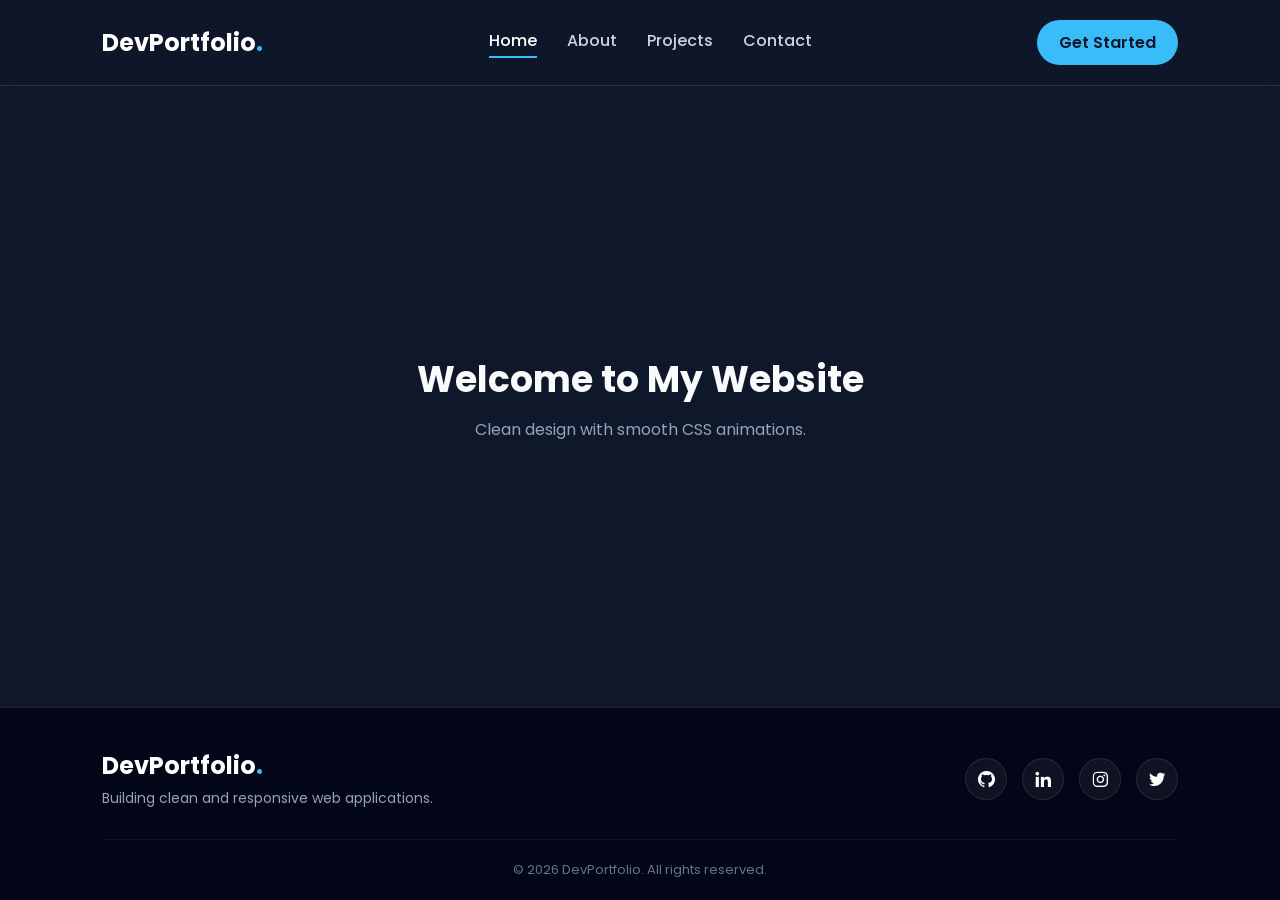
<file: header-footer/index.html>
<!DOCTYPE html>
<html lang="en">
<head>
    <meta charset="UTF-8">
    <meta name="viewport" content="width=device-width, initial-scale=1.0">

    <link rel="stylesheet" href="style.css">

    <!-- Boxicons (Íconos) -->
    <link href="https://unpkg.com/boxicons@2.1.4/css/boxicons.min.css" rel="stylesheet">
    
    <title>Header & Footer Demo</title>
</head>
<body>

    <!-- HEADER / NAVEGACIÓN -->
    <header class="header">
        <a href="#" class="logo">DevPortfolio<span>.</span></a>

        <nav class="navbar">
            <a href="#" class="active">Home</a>
            <a href="#">About</a>
            <a href="#">Projects</a>
            <a href="#">Contact</a>
        </nav>

        <a href="#" class="header-btn">Get Started</a>
    </header>

    <!-- CONTENIDO PRINCIPAL (Relleno de demostración) -->
    <main class="content">
        <h1>Welcome to My Website</h1>
        <p>Clean design with smooth CSS animations.</p>
    </main>

    <!-- FOOTER / PIE DE PÁGINA -->
    <footer class="footer">
        <div class="footer-container">
            <div class="footer-brand">
                <a href="#" class="logo">DevPortfolio<span>.</span></a>
                <p>Building clean and responsive web applications.</p>
            </div>

            <!-- REDES SOCIALES -->
            <div class="social-links">
                <a href="https://github.com" target="_blank" aria-label="GitHub"><i class="bx bxl-github"></i></a>
                <a href="https://linkedin.com" target="_blank" aria-label="LinkedIn"><i class="bx bxl-linkedin"></i></a>
                <a href="https://instagram.com" target="_blank" aria-label="Instagram"><i class="bx bxl-instagram"></i></a>
                <a href="https://twitter.com" target="_blank" aria-label="Twitter"><i class="bx bxl-twitter"></i></a>
            </div>
        </div>

        <div class="footer-bottom">
            <p>&copy; 2026 DevPortfolio. All rights reserved.</p>
        </div>
    </footer>

</body>
</html>
</file>
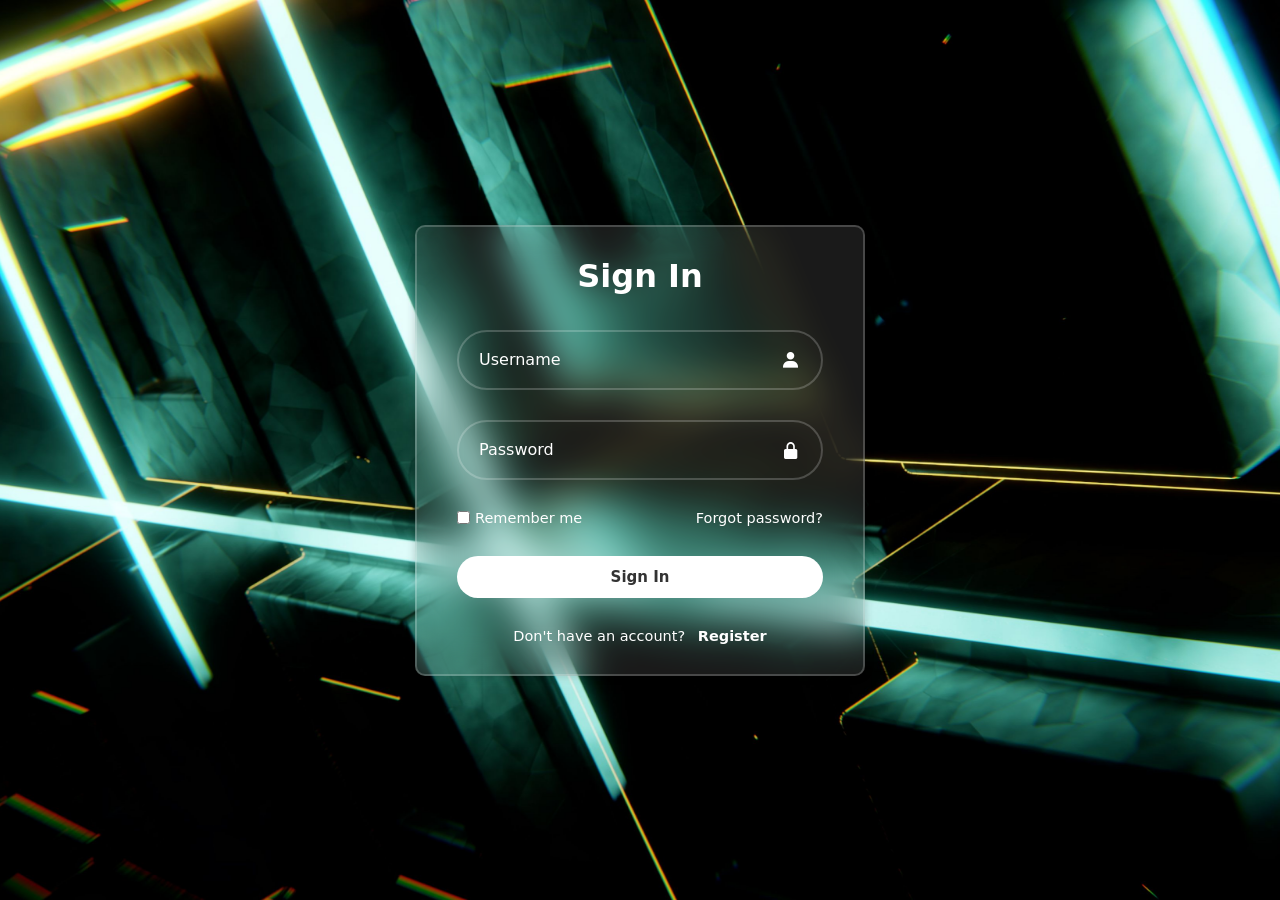
<file: login-form-1/index.html>
<!DOCTYPE html>
<html lang="en">
<head>
    <meta charset="UTF-8">
    <meta name="viewport" content="width=device-width, initial-scale=1.0">
    <link rel="stylesheet" href="style.css">
    <link href="https://unpkg.com/boxicons@2.1.4/css/boxicons.min.css" rel="stylesheet">
    <title>Sign In</title>
</head>
<body>
    <div class="container">
        <h1>Sign In</h1>
        <form>
            <div class="input-box">
                <input type="text" placeholder="Username" aria-label="Username" required>
                <i class="bx bxs-user"></i>
            </div>

            <div class="input-box">
                <input type="password" placeholder="Password" aria-label="Password" required>
                <i class="bx bxs-lock-alt"></i>
            </div>

            <div class="remember-password">
                <label><input type="checkbox"> Remember me</label>
                <a href="#">Forgot password?</a>
            </div>

            <button type="submit" class="btn">Sign In</button>

            <p class="register-link">
                Don't have an account? <a href="#">Register</a>
            </p>
        </form>
    </div> 
</body>
</html>
</file>
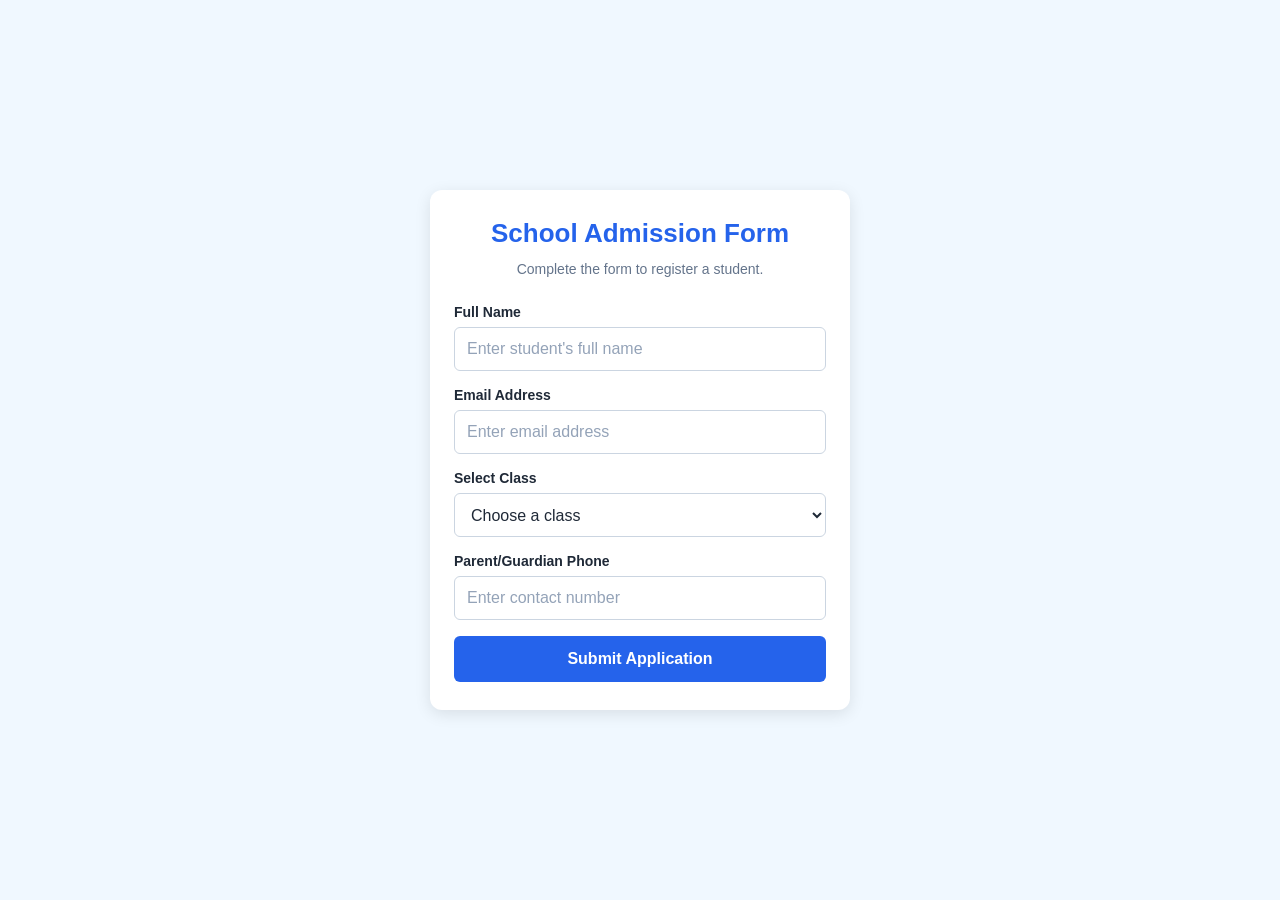
<file: school-admission-form/index.html>
<!DOCTYPE html>
<html lang="en">
<head>
    <meta charset="UTF-8">
    <meta name="viewport" content="width=device-width, initial-scale=1.0">
    <meta name="description" content="School admission form for student registration.">
    <title>School Admission Form</title>
    <link rel="stylesheet" href="style.css">
</head>
<body>
    <main class="container">
        <h1>School Admission Form</h1>
        <p class="description">Complete the form to register a student.</p>

        <form action="#" method="post">
            <div class="form-group">
                <label for="full-name">Full Name</label>
                <input
                    type="text"
                    id="full-name"
                    name="fullName"
                    autocomplete="name"
                    placeholder="Enter student's full name"
                    required
                >
            </div>

            <div class="form-group">
                <label for="email">Email Address</label>
                <input
                    type="email"
                    id="email"
                    name="email"
                    autocomplete="email"
                    placeholder="Enter email address"
                    required
                >
            </div>

            <div class="form-group">
                <label for="class">Select Class</label>
                <select id="class" name="studentClass" required>
                    <option value="">Choose a class</option>
                    <option value="7">Class 7</option>
                    <option value="8">Class 8</option>
                    <option value="9">Class 9</option>
                </select>
            </div>

            <div class="form-group">
                <label for="parent-contact">Parent/Guardian Phone</label>
                <input
                    type="tel"
                    id="parent-contact"
                    name="parentContact"
                    autocomplete="tel"
                    placeholder="Enter contact number"
                    required
                >
            </div>

            <button type="submit">Submit Application</button>
        </form>
    </main>
</body>
</html>
</file>
<file: header-footer/style.css>
/* Importación de tipografía agradable (Poppins) -> Importing an appealing typeface (Poppins) */
@import url('https://fonts.googleapis.com/css2?family=Poppins:wght@400;500;600;700&display=swap');

* {
    margin: 0;
    padding: 0;
    box-sizing: border-box;
    font-family: 'Poppins', sans-serif;
}

body {
    background-color: #0f172a;
    color: #f8fafc;
    min-height: 100vh;
    display: flex;
    flex-direction: column;
}

/* --- HEADER --- */
.header {
    display: flex;
    justify-content: space-between;
    align-items: center;
    padding: 20px 8%;
    background: rgba(15, 23, 42, 0.85);
    backdrop-filter: blur(10px);
    border-bottom: 1px solid rgba(255, 255, 255, 0.1);
    position: sticky;
    top: 0;
    z-index: 100;
}

.logo {
    font-size: 24px;
    font-weight: 700;
    color: #fff;
    text-decoration: none;
}

.logo span {
    color: #38bdf8;
}

.navbar {
    display: flex;
    gap: 30px;
}

.navbar a {
    color: #cbd5e1;
    text-decoration: none;
    font-weight: 500;
    position: relative;
    padding-bottom: 5px;
    transition: color 0.3s ease;
}

/* Animación de línea bajo el menú -> Line animation below the menu */
.navbar a::after {
    content: '';
    position: absolute;
    left: 0;
    bottom: 0;
    width: 0%;
    height: 2px;
    background-color: #38bdf8;
    transition: width 0.3s ease;
}

.navbar a:hover,
.navbar a.active {
    color: #fff;
}

.navbar a:hover::after,
.navbar a.active::after {
    width: 100%;
}

.header-btn {
    background-color: #38bdf8;
    color: #0f172a;
    padding: 10px 22px;
    border-radius: 25px;
    text-decoration: none;
    font-weight: 600;
    transition: transform 0.2s ease, background-color 0.3s ease;
}

.header-btn:hover {
    background-color: #7dd3fc;
    transform: translateY(-2px);
}

/* CONTENIDO DE RELLENO -> FILLER CONTENT */
.content {
    flex: 1;
    display: flex;
    flex-direction: column;
    justify-content: center;
    align-items: center;
    padding: 80px 20px;
    text-align: center;
}

.content h1 {
    font-size: 36px;
    margin-bottom: 10px;
}

.content p {
    color: #94a3b8;
}

/* --- FOOTER --- */
.footer {
    background-color: #020617;
    border-top: 1px solid rgba(255, 255, 255, 0.1);
    padding: 40px 8% 20px;
}

.footer-container {
    display: flex;
    justify-content: space-between;
    align-items: center;
    flex-wrap: wrap;
    gap: 20px;
    margin-bottom: 30px;
}

.footer-brand p {
    color: #94a3b8;
    font-size: 14px;
    margin-top: 5px;
}

/* Íconos de redes sociales -> Social media icons */
.social-links {
    display: flex;
    gap: 15px;
}

.social-links a {
    width: 42px;
    height: 42px;
    background-color: rgba(255, 255, 255, 0.05);
    border: 1px solid rgba(255, 255, 255, 0.1);
    border-radius: 50%;
    display: flex;
    justify-content: center;
    align-items: center;
    color: #fff;
    font-size: 20px;
    text-decoration: none;
    transition: transform 0.3s ease, background-color 0.3s ease, color 0.3s ease;
}

/* Animación elevación e iluminación en redes -> Animation, elevation, and lighting in networks */
.social-links a:hover {
    background-color: #38bdf8;
    color: #0f172a;
    transform: translateY(-5px);
    box-shadow: 0 5px 15px rgba(56, 189, 248, 0.3);
}

.footer-bottom {
    text-align: center;
    border-top: 1px solid rgba(255, 255, 255, 0.05);
    padding-top: 20px;
    font-size: 13px;
    color: #64748b;
}

/* --- RESPONSIVE (MÓVILES Y TABLETS) --- */
@media (max-width: 768px) {
    .header {
        flex-direction: column;
        gap: 15px;
        padding: 15px 5%;
    }

    .navbar {
        gap: 18px;
        font-size: 14px;
    }

    .footer-container {
        flex-direction: column;
        text-align: center;
    }
}
</file>
<file: login-form-1/style.css>
* {
    margin: 0;
    padding: 0;
    box-sizing: border-box;
    font-family: system-ui, -apple-system, sans-serif;
}

body {
    min-height: 100vh;
    background-color: #0f172a;
    background-image: url(fondo.jpg);
    background-size: cover;
    background-position: center;
    display: flex;
    align-items: center;
    justify-content: center;
}

.container {
    background: rgba(255, 255, 255, 0.1);
    border: 2px solid rgba(255, 255, 255, 0.2);
    width: 90%;
    max-width: 450px;
    padding: 30px 40px;
    border-radius: 10px;
    color: #fff;
    backdrop-filter: blur(20px);
    box-shadow: 0 0 10px rgba(0, 0, 0, 0.2);
}

.container h1 {
    text-align: center;
    margin-bottom: 35px;
}

form {
    display: flex;
    flex-direction: column;
    gap: 30px;
}

form a {
    text-decoration: none;
    color: #fff;
}

form a:hover {
    text-decoration: underline;
}

.input-box {
    border: 2px solid rgba(255, 255, 255, 0.2);
    display: flex;
    align-items: center;
    height: 60px;
    border-radius: 40px;
    padding: 20px;
}

.input-box input {
    flex: 1;
    background-color: transparent;
    border: 0;
    outline: 0;
    font-size: 16px;
    color: #fff;
    min-width: 0;
}

.input-box input::placeholder {
    color: #fff;
}

.input-box i {
    font-size: 20px;
}

.remember-password {
    display: flex;
    justify-content: space-between;
    flex-wrap: wrap;
    gap: 15px;
    font-size: 14.5px;
}

.remember-password label {
    display: flex;
    align-items: center;
    cursor: pointer;
}

.remember-password input {
    margin-right: 5px;
}

.btn {
    border-radius: 30px;
    border: 0;
    outline: 0;
    font-size: 15px;
    font-weight: 600;
    padding: 12px;
    cursor: pointer;
    background-color: #fff;
    color: #333;
    transition: background-color 0.3s ease, opacity 0.2s ease;
}

.btn:hover {
    opacity: 0.9;
}

.register-link {
    text-align: center;
    font-size: 14.5px;
}

.register-link a {
    margin-left: 8px;
    font-weight: 600;
}
</file>
<file: school-admission-form/style.css>
/* Reset and base styles */
* {
    box-sizing: border-box;
}

body {
    font-family: Arial, sans-serif;
    background: #f0f8ff;
    color: #1f2937;
    margin: 0;
    padding: 24px 16px;
    min-height: 100vh;
    display: flex;
    justify-content: center;
    align-items: center;
}

/* Main form container */
.container {
    background: #fff;
    width: 100%;
    max-width: 420px;
    margin: auto;
    padding: 28px 24px;
    border-radius: 12px;
    box-shadow: 0 4px 16px rgba(0, 0, 0, 0.1);
}

h1 {
    text-align: center;
    color: #2563eb;
    font-size: 26px;
    margin: 0 0 10px;
}

.description {
    text-align: center;
    color: #64748b;
    font-size: 14px;
    line-height: 1.5;
    margin: 0 0 24px;
}

/* Form layout */
form {
    display: grid;
    gap: 16px;
}

.form-group {
    display: grid;
    gap: 7px;
}

label {
    font-size: 14px;
    font-weight: 600;
}

input,
select {
    width: 100%;
    min-height: 44px;
    padding: 11px 12px;
    border: 1px solid #cbd5e1;
    border-radius: 6px;
    background: #fff;
    color: #1f2937;
    font: inherit;
}

input:focus-visible,
select:focus-visible,
button:focus-visible {
    outline: 3px solid #93c5fd;
    outline-offset: 2px;
}

input::placeholder {
    color: #94a3b8;
}

/* Submit button */
button {
    width: 100%;
    min-height: 46px;
    padding: 12px 16px;
    background: #2563eb;
    color: #fff;
    border: none;
    border-radius: 6px;
    font: inherit;
    font-weight: 600;
    cursor: pointer;
    transition: background-color 0.2s ease;
}

button:hover {
    background: #1d4ed8;
}

button:active {
    background: #1e40af;
}

/* Small screens */
@media (max-width: 360px) {
    .container {
        padding: 22px 16px;
    }

    h1 {
        font-size: 23px;
    }
}
</file>
